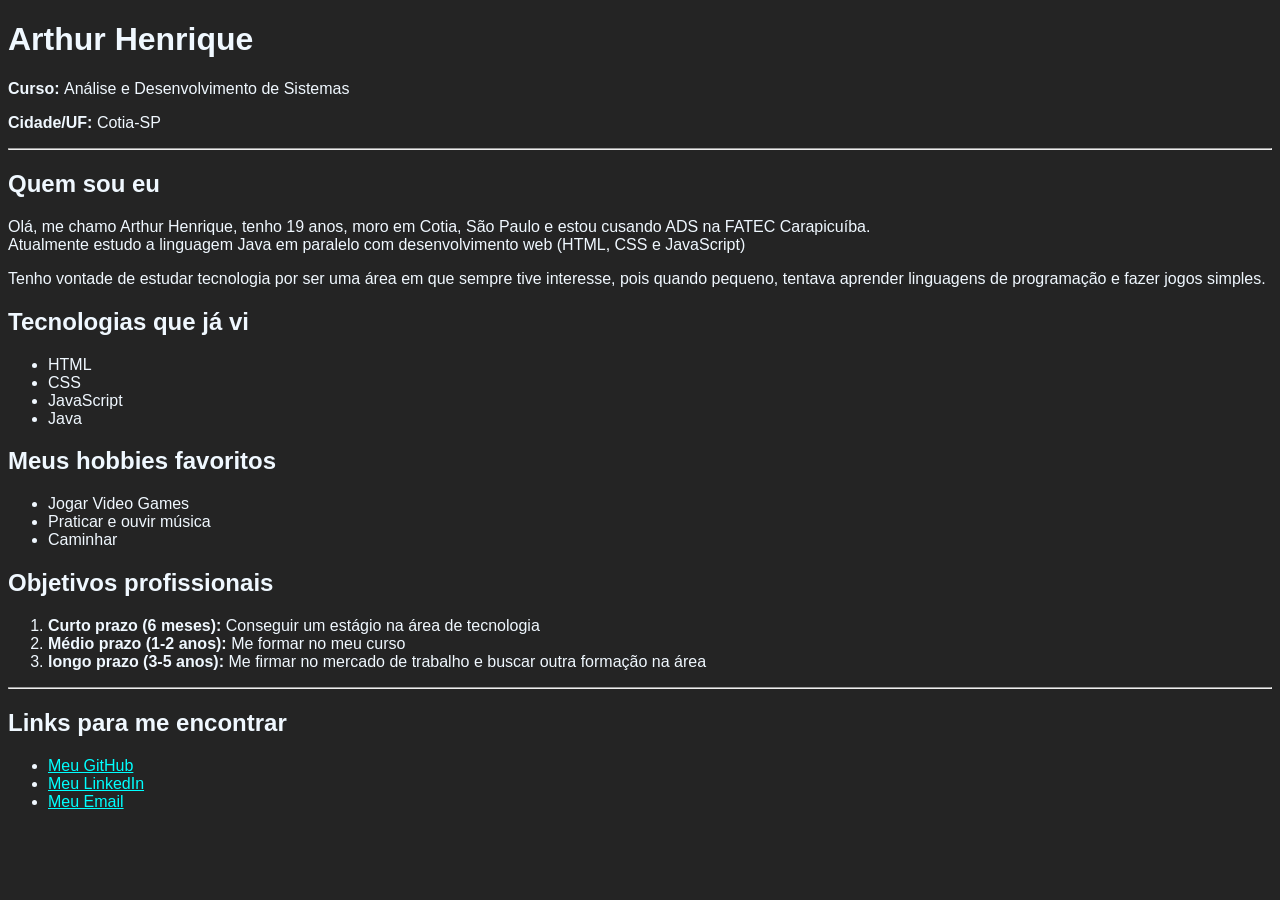
<file: web-103/index.html>
<!DOCTYPE html>
<html lang="pt-BR">
<head>
    <meta charset="UTF-8">
    <title>Cartão de Visitas - Arthur Henrique</title>
    <style>
        html {
            background-color: rgb(36, 36, 36);
            color: aliceblue;
            font-family:'Segoe UI', Tahoma, Geneva, Verdana, sans-serif;
        }

        a:link {
            color: aqua;
        }
    </style>
</head>
<body>
    
    <h1>Arthur Henrique</h1>
    <p><strong>Curso: </strong>Análise e Desenvolvimento de Sistemas</p>
    <p><strong>Cidade/UF: </strong>Cotia-SP</p>

    <hr>

    <h2>Quem sou eu</h2>
    <p>Olá, me chamo Arthur Henrique, tenho 19 anos, moro em Cotia, São Paulo e estou cusando ADS na FATEC Carapicuíba.<br>Atualmente estudo a linguagem Java em paralelo com desenvolvimento web (HTML, CSS e JavaScript)</p>
    <p>Tenho vontade de estudar tecnologia por ser uma área em que sempre tive interesse, pois quando pequeno, tentava aprender linguagens de programação e fazer jogos simples.</p>

    <h2>Tecnologias que já vi</h2>
    <ul type="disc">
        <li>HTML</li>
        <li>CSS</li>
        <li>JavaScript</li>
        <li>Java</li>
    </ul>

    <h2>Meus hobbies favoritos</h2>
    <ul>
        <li>Jogar Video Games</li>
        <li>Praticar e ouvir música</li>
        <li>Caminhar</li>
    </ul>

    <h2>Objetivos profissionais</h2>
    <ol>
        <li><strong>Curto prazo (6 meses): </strong>Conseguir um estágio na área de tecnologia</li>
        <li><strong>Médio prazo (1-2 anos): </strong>Me formar no meu curso</li>
        <li><strong>longo prazo (3-5 anos): </strong>Me firmar no mercado de trabalho e buscar outra formação na área</li>
    </ol>

    <hr>

    <h2>Links para me encontrar</h2>
    <ul>
        <li><a href="https://github.com/arthurhenrique8761">Meu GitHub</a></li>
        <li><a href="https://www.linkedin.com/in/arthur-henrique-956178406/">Meu LinkedIn</a></li>
        <li><a href="mailto:arthurhenrique1678@gmai.com">Meu Email</a></li>
    </ul>
    

</body>
</html>
</file>
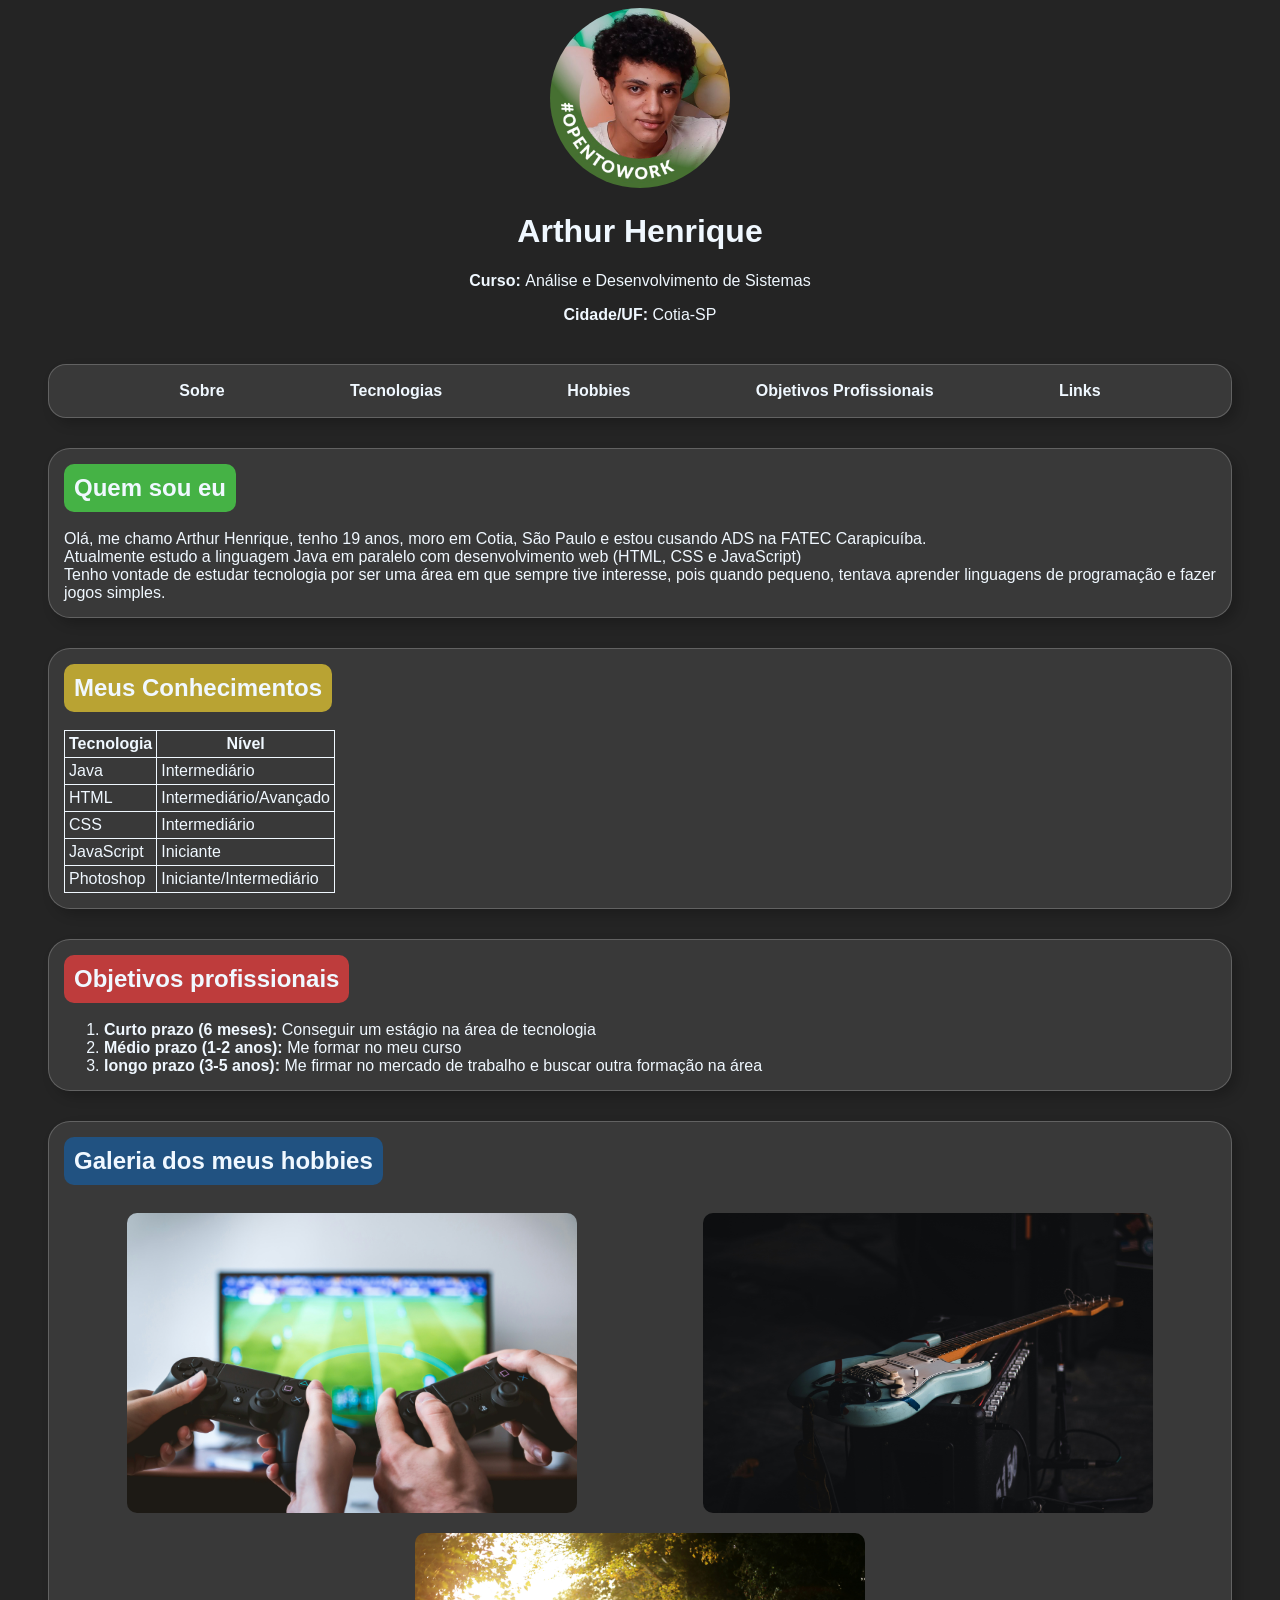
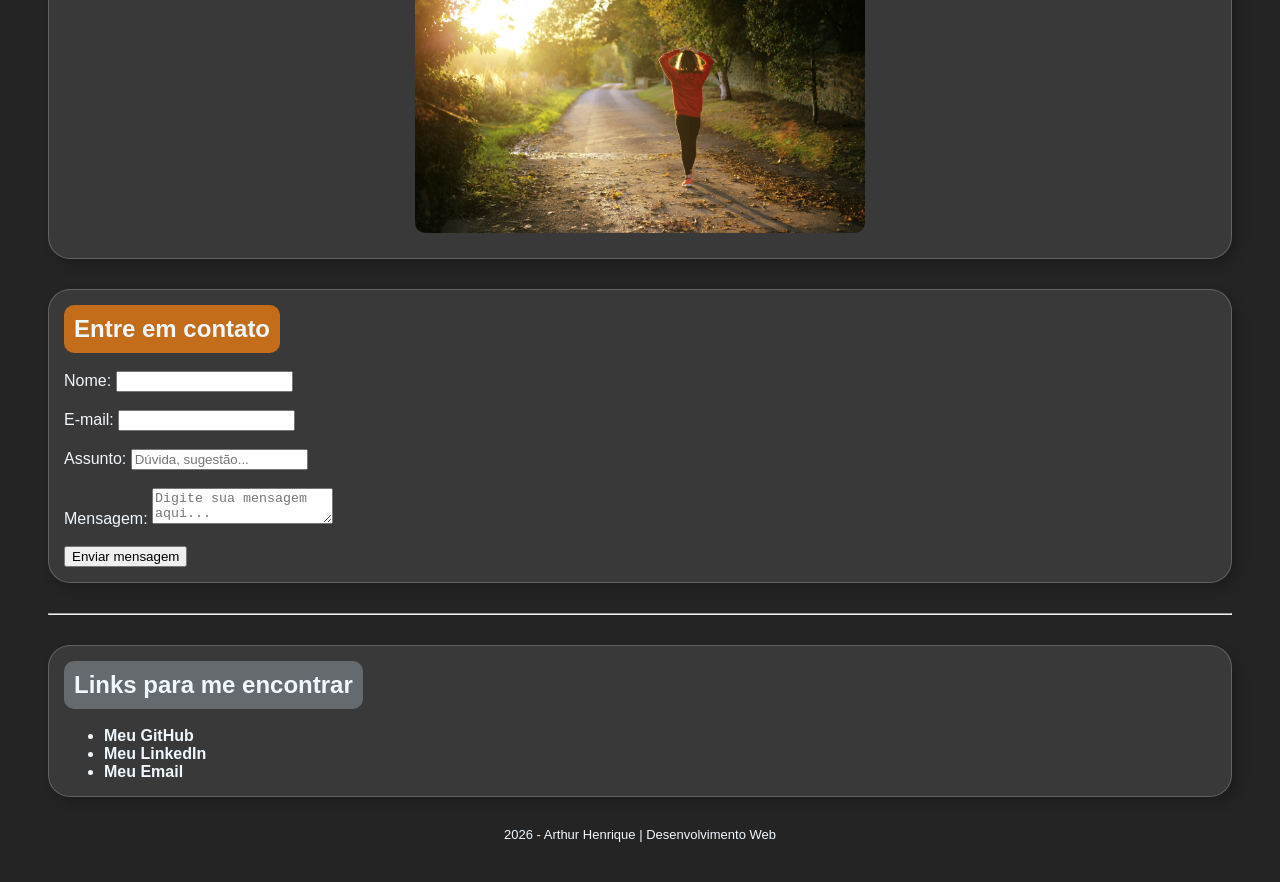
<file: web-108/index.html>
<!DOCTYPE html>
<html lang="pt-BR">
<head>
    <meta charset="UTF-8">
    <title>Cartão de Visitas - Arthur Henrique</title>
    <link rel="stylesheet" href="./css/style.css">
</head>
<body>

    <header>
        <img src="../images/image.jpg" width="180vh" height="180vh" style="border-radius: 50%" alt="">
        <h1>Arthur Henrique</h1>
        <p><strong>Curso: </strong>Análise e Desenvolvimento de Sistemas</p>
        <p><strong>Cidade/UF: </strong>Cotia-SP</p>
    </header>

    <main>

        <nav id="flexNav" class="card">
            <a href="#sobre">Sobre</a>
            <a href="#tecnologias">Tecnologias</a>
            <a href="#hobbies">Hobbies</a>
            <a href="#objetivos">Objetivos Profissionais</a>
            <a href="#links">Links</a>
        </nav>

        <section id="sobre" class="card">
             <h2>Quem sou eu</h2>
            <p>Olá, me chamo Arthur Henrique, tenho 19 anos, moro em Cotia, São Paulo e estou cusando ADS na FATEC Carapicuíba.<br>Atualmente estudo a linguagem Java em paralelo com desenvolvimento web (HTML, CSS e JavaScript)</p>
            <p>Tenho vontade de estudar tecnologia por ser uma área em que sempre tive interesse, pois quando pequeno, tentava aprender linguagens de programação e fazer jogos simples.</p>
        </section>
    
        <section id="tecnologias" class="card">
            <h2>Meus Conhecimentos</h2>
            <table>
                <tr>
                    <th>Tecnologia</th>
                    <th>Nível</th>
                </tr>
                <tr>
                    <td>Java</td>
                    <td>Intermediário</td>
                </tr>
                <tr>
                    <td>HTML</td>
                    <td>Intermediário/Avançado</td>
                </tr>
                <tr>
                    <td>CSS</td>
                    <td>Intermediário</td>
                </tr>
                <tr>
                    <td>JavaScript</td>
                    <td>Iniciante</td>
                </tr>
                <tr>
                    <td>Photoshop</td>
                    <td>Iniciante/Intermediário</td>
                </tr>
            </table>
        </section>
        
        <section id="objetivos" class="card">
            <h2>Objetivos profissionais</h2>
            <ol>
                <li><strong>Curto prazo (6 meses): </strong>Conseguir um estágio na área de tecnologia</li>
                <li><strong>Médio prazo (1-2 anos): </strong>Me formar no meu curso</li>
                <li><strong>longo prazo (3-5 anos): </strong>Me firmar no mercado de trabalho e buscar outra formação na área</li>
            </ol>
        </section>

        <section id="hobbies" class="card">
            <h2>Galeria dos meus hobbies</h2>
            <section id="flexImg">
                <img src="../images/videogame.jpg" alt="duas pessoas jogando video game">
                <img src="../images/guitar.jpg" alt="guitarra em cima de um amplificador">
                <img src="../images/caminhada.jpg" alt="mulher caminhando em uma floresta">
            </section>
            
        </section>

        <section id="contato-form" class="card">
        <h2>Entre em contato</h2>
        
        <form>
            <label for="nomeContato">Nome:</label>
            <input type="text" id="nomeContato" required>
            <br><br>

            <label for="emailContato">E-mail:</label>
            <input type="email" id="emailContato" required>
            <br><br>

            <label for="assunto">Assunto:</label>
            <input type="text" id="assunto" placeholder="Dúvida, sugestão...">
            <br><br>

            <label for="mensagemContato">Mensagem:</label>
            <textarea id="mensagemContato" placeholder="Digite sua mensagem aqui..."></textarea>
            <br><br>

            <button id="botaoEnviar" type="submit">Enviar mensagem</button>
        </form>
        </section>

        <hr>

        <section id="links" class="card">
            <h2>Links para me encontrar</h2>
            <ul>
                <li><a href="https://github.com/arthurhenrique8761">Meu GitHub</a></li>
                <li><a href="https://www.linkedin.com/in/arthur-henrique-956178406/">Meu LinkedIn</a></li>
                <li><a href="mailto:arthurhenrique1678@gmai.com">Meu Email</a></li>
            </ul>
        </section>

        <footer>
            <p>2026 - Arthur Henrique | Desenvolvimento Web</p>
        </footer>
        
    </main>

</body>
</html>
</file>
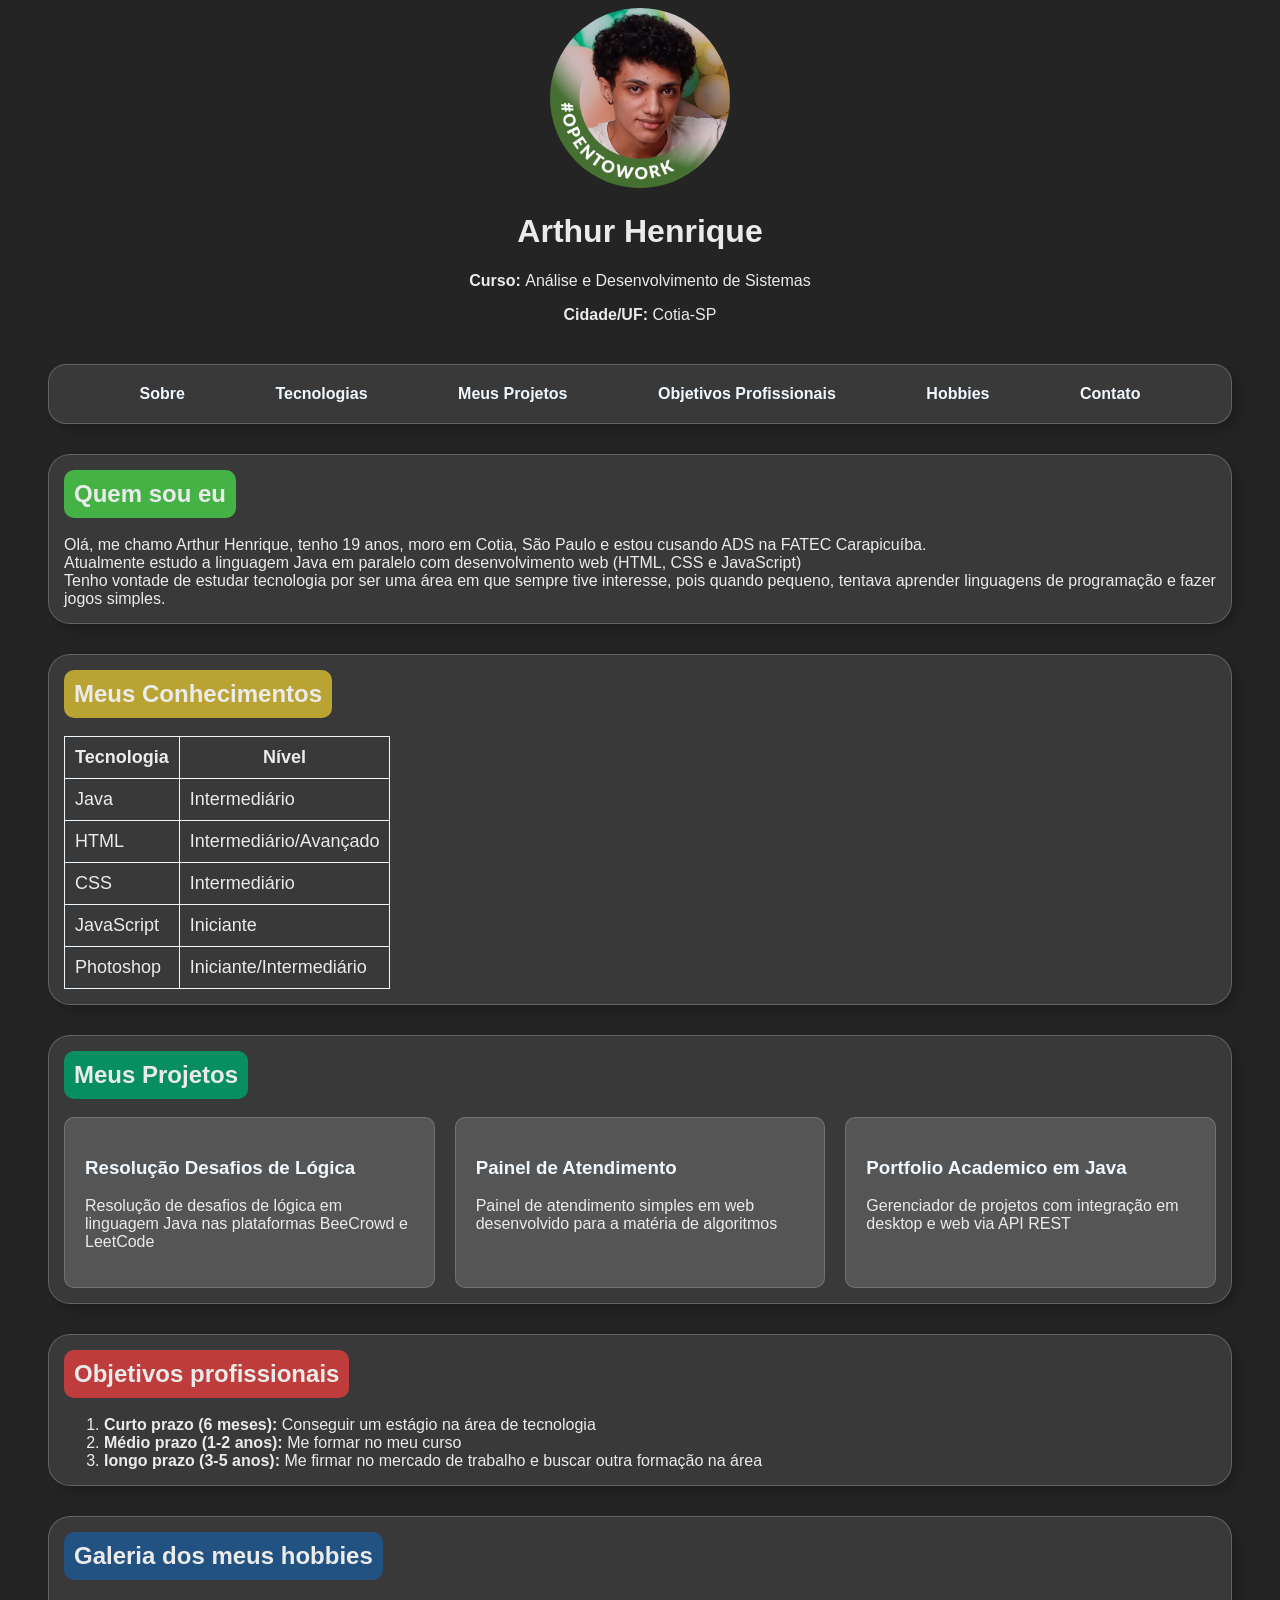
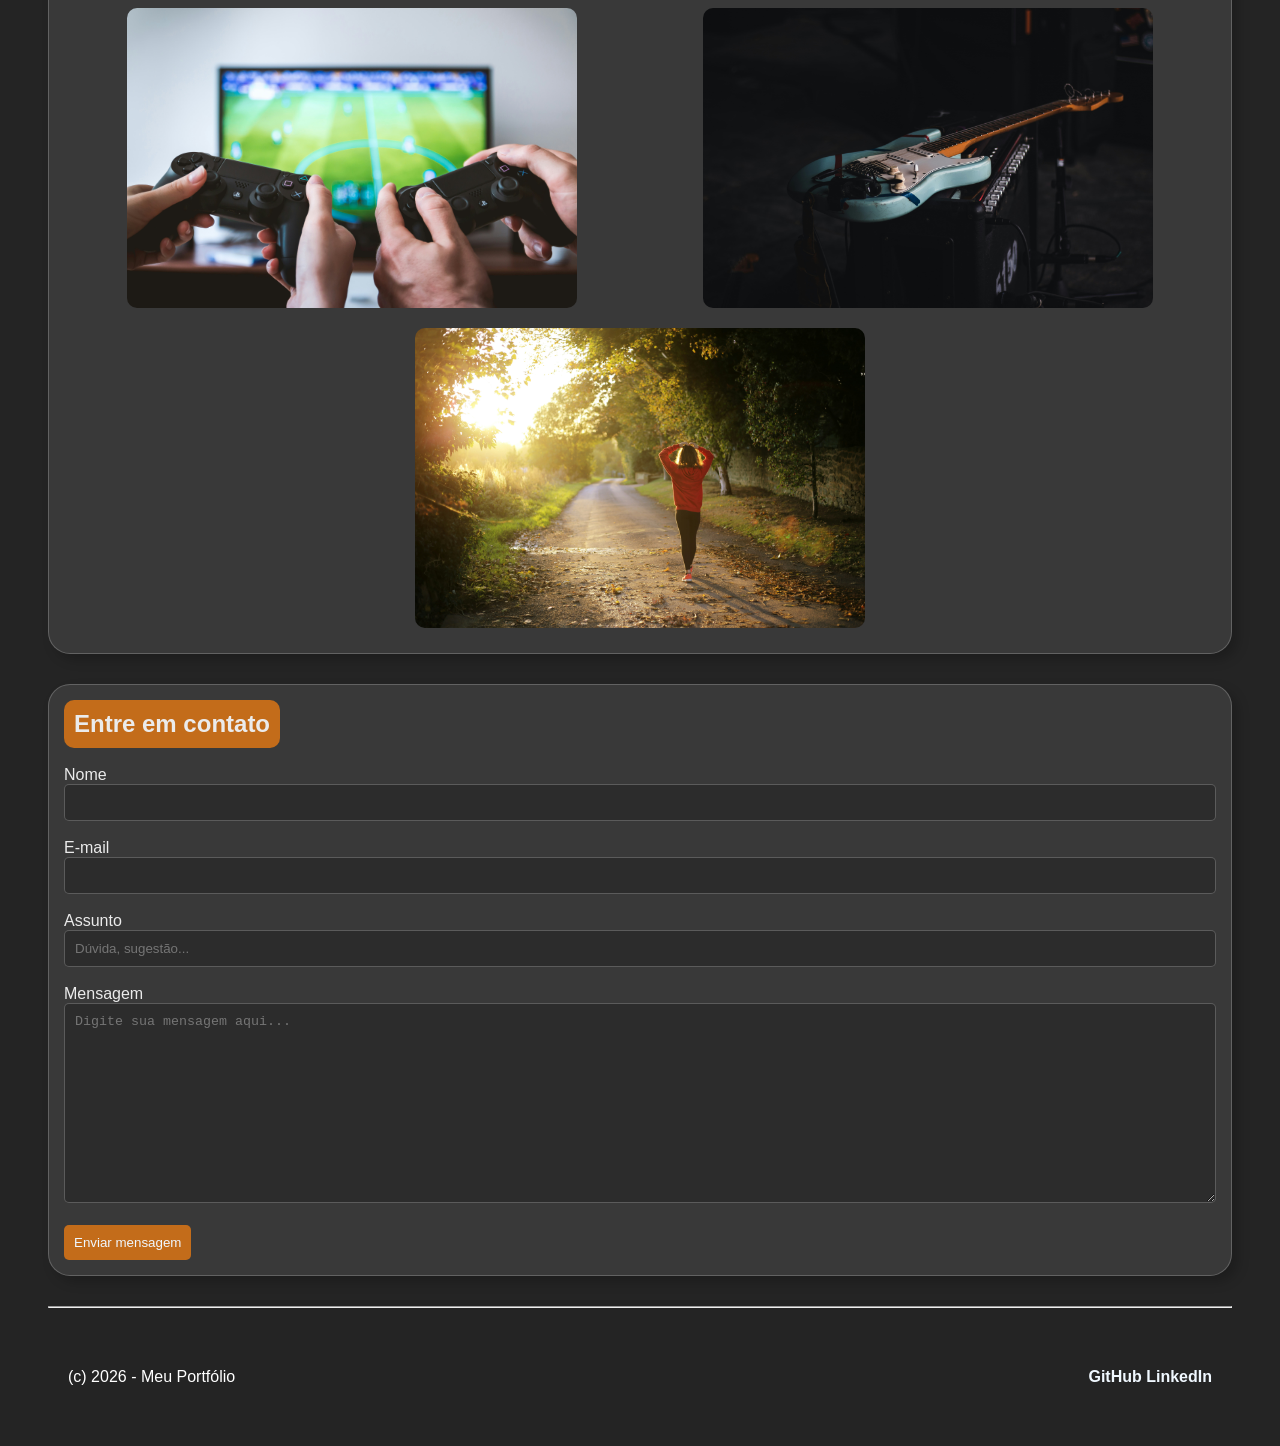
<file: web-109/index.html>
<!DOCTYPE html>
<html lang="pt-BR">

<head>
    <meta charset="UTF-8">
    <title>Cartão de Visitas - Arthur Henrique</title>
    <link rel="stylesheet" href="./css/style.css">
</head>

<body>

    <header>
        <img src="../images/image.jpg" width="180vh" height="180vh" style="border-radius: 50%" alt="">
        <h1>Arthur Henrique</h1>
        <p><strong>Curso: </strong>Análise e Desenvolvimento de Sistemas</p>
        <p><strong>Cidade/UF: </strong>Cotia-SP</p>
    </header>

    <main>

        <nav id="flexNav" class="card">
            <a href="#sobre">Sobre</a>
            <a href="#tecnologias">Tecnologias</a>
            <a href="#projetos">Meus Projetos</a>
            <a href="#objetivos">Objetivos Profissionais</a>
            <a href="#hobbies">Hobbies</a>
            <a href="#contato-form">Contato</a>
        </nav>

        <section id="sobre" class="card">
            <h2>Quem sou eu</h2>
            <p>Olá, me chamo Arthur Henrique, tenho 19 anos, moro em Cotia, São Paulo e estou cusando ADS na FATEC
                Carapicuíba.<br>Atualmente estudo a linguagem Java em paralelo com desenvolvimento web (HTML, CSS e
                JavaScript)</p>
            <p>Tenho vontade de estudar tecnologia por ser uma área em que sempre tive interesse, pois quando pequeno,
                tentava aprender linguagens de programação e fazer jogos simples.</p>
        </section>

        <section id="tecnologias" class="card">
            <h2>Meus Conhecimentos</h2>
            <table>
                <tr>
                    <th>Tecnologia</th>
                    <th>Nível</th>
                </tr>
                <tr>
                    <td>Java</td>
                    <td>Intermediário</td>
                </tr>
                <tr>
                    <td>HTML</td>
                    <td>Intermediário/Avançado</td>
                </tr>
                <tr>
                    <td>CSS</td>
                    <td>Intermediário</td>
                </tr>
                <tr>
                    <td>JavaScript</td>
                    <td>Iniciante</td>
                </tr>
                <tr>
                    <td>Photoshop</td>
                    <td>Iniciante/Intermediário</td>
                </tr>
            </table>
        </section>

        <section id="projetos" class="card">
            <h2>Meus Projetos</h2>
            <div class="projetos-grid">
                <div class="projeto-card">
                    <a href="https://github.com/arthurhenrique8761/resolucao-desafios-logica" target="_blank">
                        <h3>Resolução Desafios de Lógica</h3>
                    </a>
                    <p>Resolução de desafios de lógica em linguagem Java nas plataformas BeeCrowd e LeetCode</p>
                </div>
                <div class="projeto-card">
                    <a href="https://github.com/arthurhenrique8761/Painel-de-Atendimento" target="_blank">
                        <h3>Painel de Atendimento</h3>
                    </a>
                    <p>Painel de atendimento simples em web desenvolvido para a matéria de algoritmos</p>
                </div>
                <div class="projeto-card">
                    <a href="https://github.com/arthurhenrique8761/portfolio-academico-java" target="_blank">
                        <h3>Portfolio Academico em Java</h3>
                    </a>
                    <p>Gerenciador de projetos com integração em desktop e web via API REST</p>
                </div>
            </div>
        </section>

        <section id="objetivos" class="card">
            <h2>Objetivos profissionais</h2>
            <ol>
                <li><strong>Curto prazo (6 meses): </strong>Conseguir um estágio na área de tecnologia</li>
                <li><strong>Médio prazo (1-2 anos): </strong>Me formar no meu curso</li>
                <li><strong>longo prazo (3-5 anos): </strong>Me firmar no mercado de trabalho e buscar outra formação na
                    área</li>
            </ol>
        </section>

        <section id="hobbies" class="card">
            <h2>Galeria dos meus hobbies</h2>
            <section id="flexImg">
                <img src="../images/videogame.jpg" alt="duas pessoas jogando video game">
                <img src="../images/guitar.jpg" alt="guitarra em cima de um amplificador">
                <img src="../images/caminhada.jpg" alt="mulher caminhando em uma floresta">
            </section>

        </section>

        <section id="contato-form" class="card">
            <h2>Entre em contato</h2>

            <form>
                <label for="nomeContato">Nome</label><br>
                <input type="text" id="nomeContato" required>
                <br><br>

                <label for="emailContato">E-mail</label><br>
                <input type="email" id="emailContato" required>
                <br><br>

                <label for="assunto">Assunto</label><br>
                <input type="text" id="assunto" placeholder="Dúvida, sugestão...">
                <br><br>

                <label for="mensagemContato">Mensagem</label><br>
                <textarea id="mensagemContato" placeholder="Digite sua mensagem aqui..."></textarea>
                <br><br>

                <button id="botaoEnviar" type="submit">Enviar mensagem</button>
            </form>
        </section>

        <hr>

        <footer>
            <p>(c) 2026 - Meu Portfólio</p>
            <div>
                <a href="https://github.com/arthurhenrique8761">GitHub</a>
                <a href="https://www.linkedin.com/in/arthur-henrique-956178406/">LinkedIn</a>
            </div>
        </footer>

    </main>

</body>

</html>
</file>
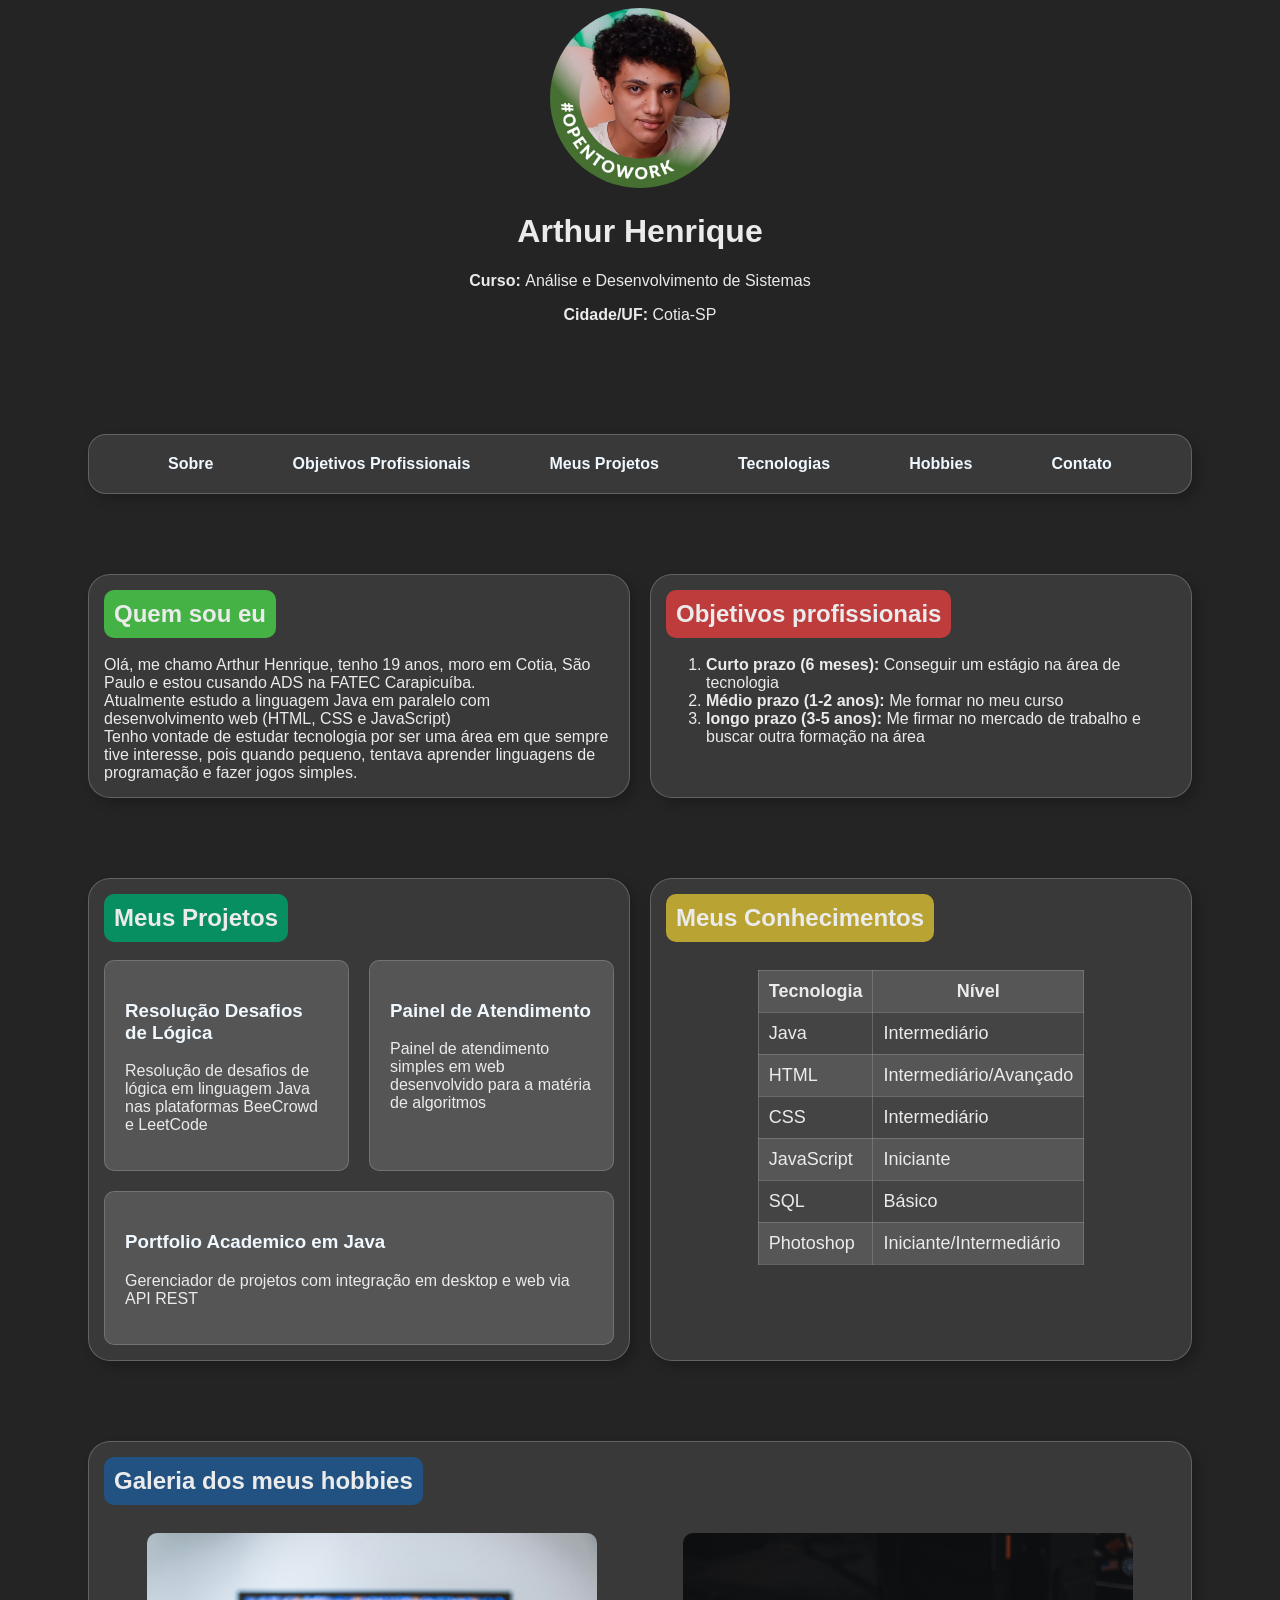
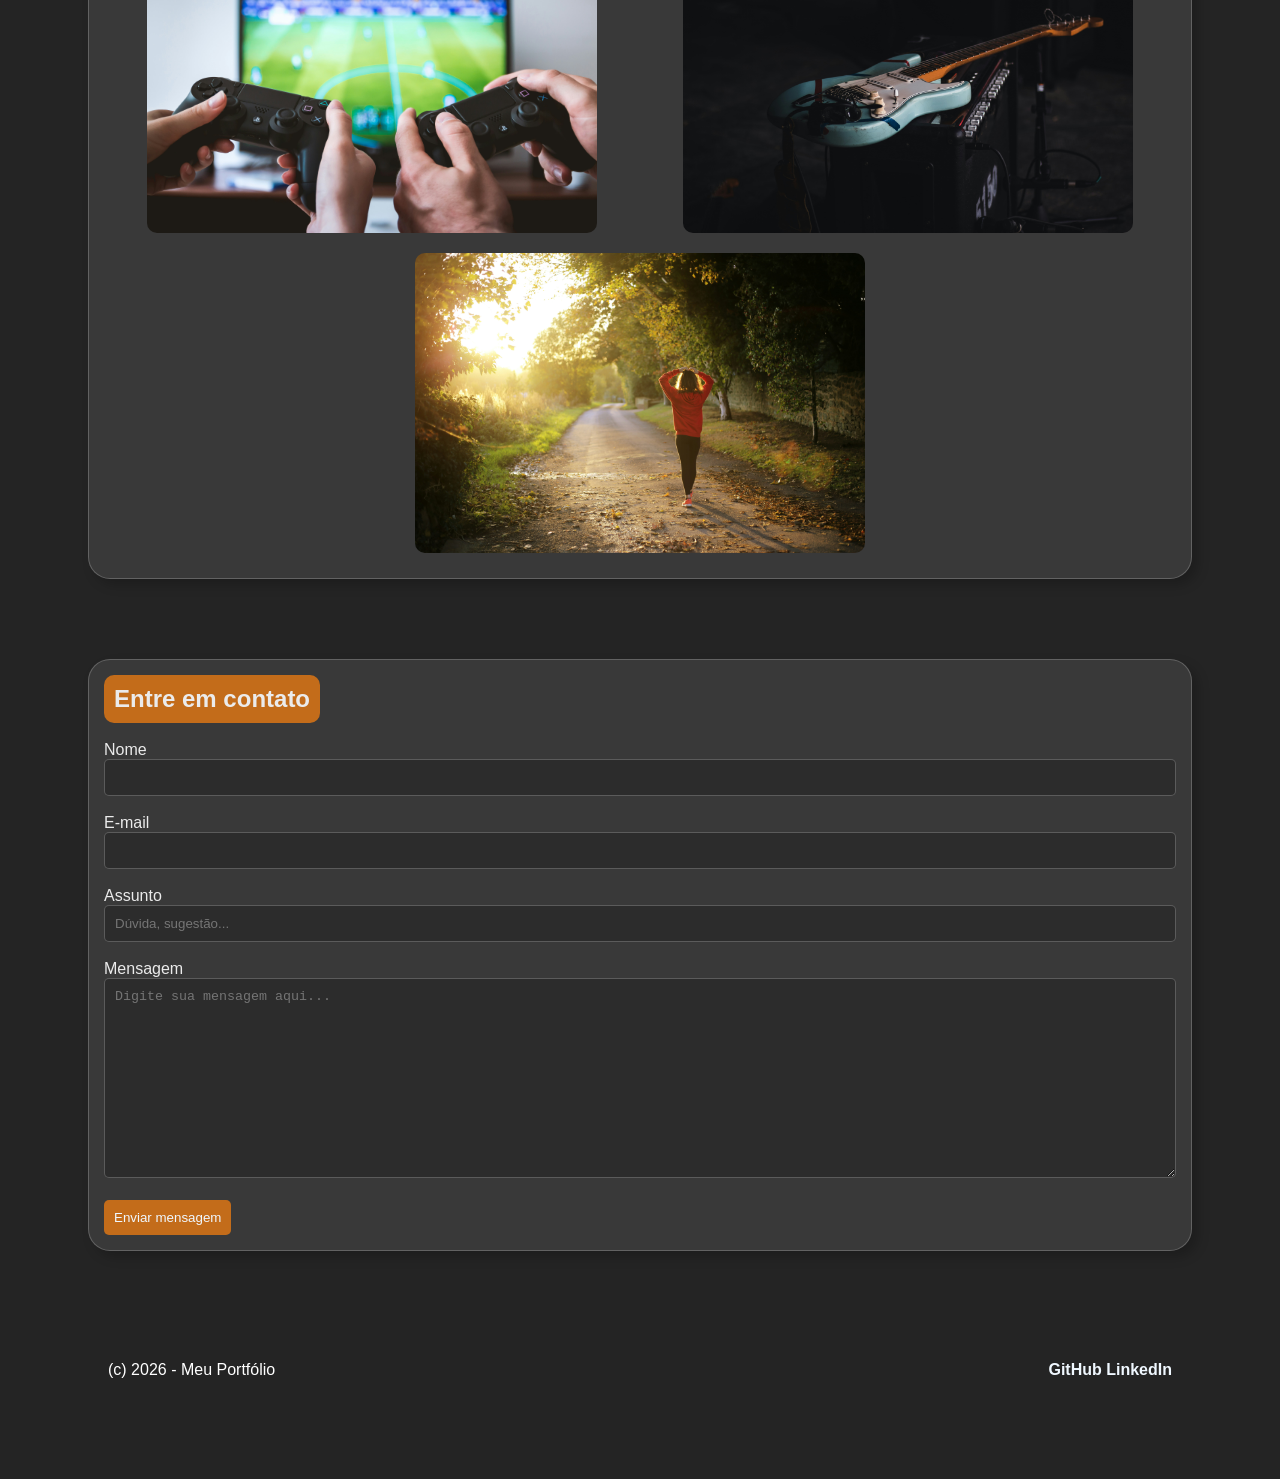
<file: web-110/index.html>
<!DOCTYPE html>
<html lang="pt-BR">

<head>
    <meta charset="UTF-8">
    <title>Cartão de Visitas - Arthur Henrique</title>
    <link rel="stylesheet" href="./css/style.css">
</head>

<body>

    <header>
        <img src="../images/image.jpg" width="180vh" height="180vh" style="border-radius: 50%" alt="">
        <h1>Arthur Henrique</h1>
        <p><strong>Curso: </strong>Análise e Desenvolvimento de Sistemas</p>
        <p><strong>Cidade/UF: </strong>Cotia-SP</p>
    </header>

    <main class="containerGrid">

        <nav id="flexNav" class="card">
            <a href="#sobre">Sobre</a>
            <a href="#objetivos">Objetivos Profissionais</a>
            <a href="#projetos">Meus Projetos</a>
            <a href="#tecnologias">Tecnologias</a>
            <a href="#hobbies">Hobbies</a>
            <a href="#contato-form">Contato</a>
        </nav>

        <section id="sobre" class="card">
            <h2>Quem sou eu</h2>
            <p>Olá, me chamo Arthur Henrique, tenho 19 anos, moro em Cotia, São Paulo e estou cusando ADS na FATEC
                Carapicuíba.<br>Atualmente estudo a linguagem Java em paralelo com desenvolvimento web (HTML, CSS e
                JavaScript)</p>
            <p>Tenho vontade de estudar tecnologia por ser uma área em que sempre tive interesse, pois quando pequeno,
                tentava aprender linguagens de programação e fazer jogos simples.</p>
        </section>

        <section id="objetivos" class="card">
            <h2>Objetivos profissionais</h2>
            <ol>
                <li><strong>Curto prazo (6 meses): </strong>Conseguir um estágio na área de tecnologia</li>
                <li><strong>Médio prazo (1-2 anos): </strong>Me formar no meu curso</li>
                <li><strong>longo prazo (3-5 anos): </strong>Me firmar no mercado de trabalho e buscar outra formação na
                    área</li>
            </ol>
        </section>

        <section id="projetos" class="card">
            <h2>Meus Projetos</h2>
            <div class="projetos-grid">
                <div class="projeto-card">
                    <a href="https://github.com/arthurhenrique8761/resolucao-desafios-logica" target="_blank">
                        <h3>Resolução Desafios de Lógica</h3>
                    </a>
                    <p>Resolução de desafios de lógica em linguagem Java nas plataformas BeeCrowd e LeetCode</p>
                </div>
                <div class="projeto-card">
                    <a href="https://github.com/arthurhenrique8761/Painel-de-Atendimento" target="_blank">
                        <h3>Painel de Atendimento</h3>
                    </a>
                    <p>Painel de atendimento simples em web desenvolvido para a matéria de algoritmos</p>
                </div>
                <div class="projeto-card">
                    <a href="https://github.com/arthurhenrique8761/portfolio-academico-java" target="_blank">
                        <h3>Portfolio Academico em Java</h3>
                    </a>
                    <p>Gerenciador de projetos com integração em desktop e web via API REST</p>
                </div>
            </div>
        </section>

        <section id="tecnologias" class="card">
            <h2>Meus Conhecimentos</h2>
            <table>
                <tr>
                    <th>Tecnologia</th>
                    <th>Nível</th>
                </tr>
                <tr>
                    <td>Java</td>
                    <td>Intermediário</td>
                </tr>
                <tr>
                    <td>HTML</td>
                    <td>Intermediário/Avançado</td>
                </tr>
                <tr>
                    <td>CSS</td>
                    <td>Intermediário</td>
                </tr>
                <tr>
                    <td>JavaScript</td>
                    <td>Iniciante</td>
                </tr>
                <tr>
                    <td>SQL</td>
                    <td>Básico</td>
                </tr>
                <tr>
                    <td>Photoshop</td>
                    <td>Iniciante/Intermediário</td>
                </tr>
            </table>
        </section>

        <section id="hobbies" class="card">
            <h2>Galeria dos meus hobbies</h2>
            <section id="flexImg">
                <img src="../images/videogame.jpg" alt="duas pessoas jogando video game">
                <img src="../images/guitar.jpg" alt="guitarra em cima de um amplificador">
                <img src="../images/caminhada.jpg" alt="mulher caminhando em uma floresta">
            </section>

        </section>

        <section id="contato-form" class="card">
            <h2>Entre em contato</h2>

            <form>
                <label for="nomeContato">Nome</label><br>
                <input type="text" id="nomeContato" required>
                <br><br>

                <label for="emailContato">E-mail</label><br>
                <input type="email" id="emailContato" required>
                <br><br>

                <label for="assunto">Assunto</label><br>
                <input type="text" id="assunto" placeholder="Dúvida, sugestão...">
                <br><br>

                <label for="mensagemContato">Mensagem</label><br>
                <textarea id="mensagemContato" placeholder="Digite sua mensagem aqui..."></textarea>
                <br><br>

                <button id="botaoEnviar" type="submit">Enviar mensagem</button>
            </form>
        </section>

        <footer>
            <p>(c) 2026 - Meu Portfólio</p>
            <div>
                <a href="https://github.com/arthurhenrique8761">GitHub</a>
                <a href="https://www.linkedin.com/in/arthur-henrique-956178406/">LinkedIn</a>
            </div>
        </footer>

    </main>

</body>

</html>
</file>
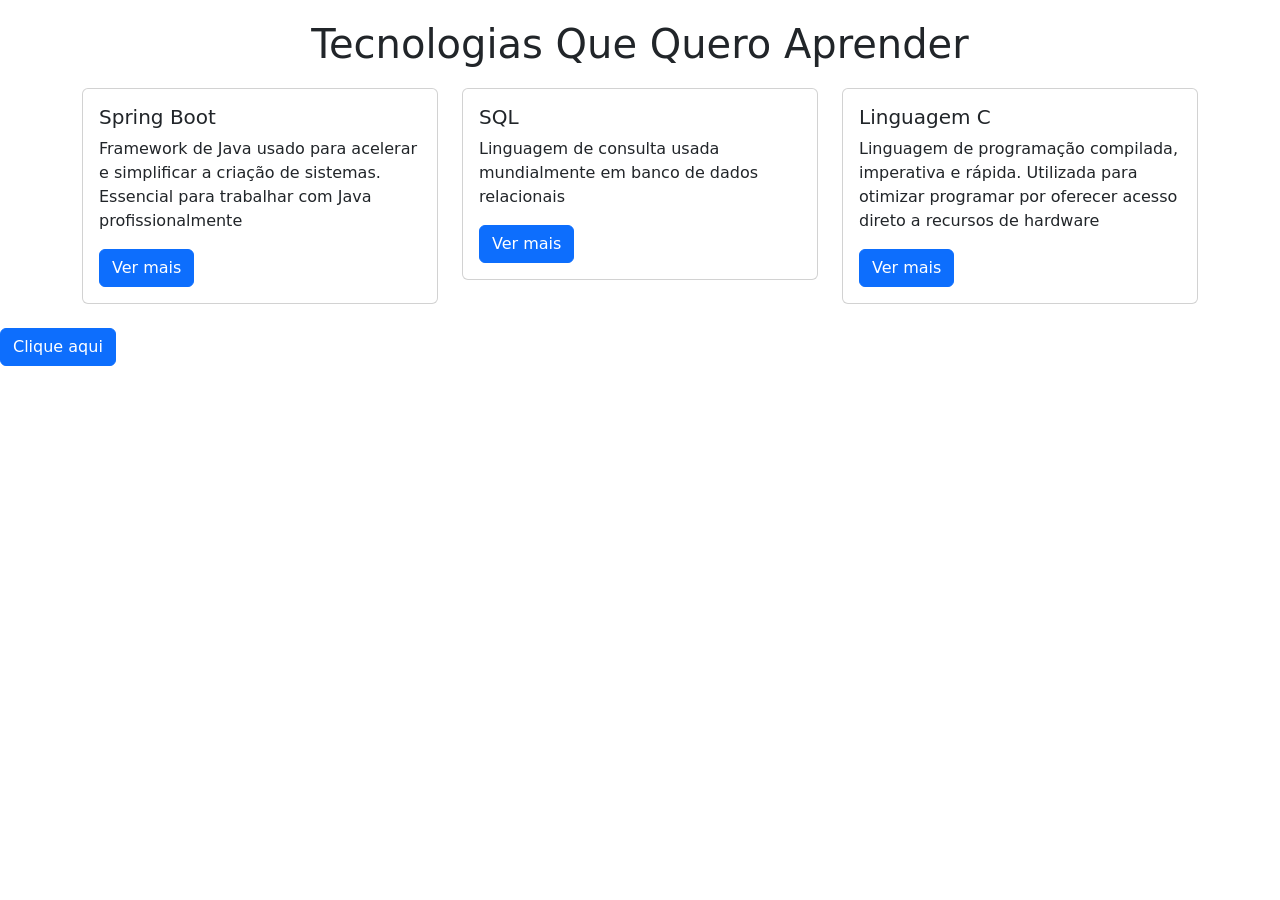
<file: web-112/index.html>
<!DOCTYPE html>
<html lang="en">

<head>
    <meta charset="UTF-8">
    <title>Bootstrap - Demonstração</title>
    <link href="https://cdn.jsdelivr.net/npm/bootstrap@5.3.3/dist/css/bootstrap.min.css" rel="stylesheet">
</head>

<body>

    <h1 style="text-align: center; margin: 20px;">Tecnologias Que Quero Aprender</h1>

    <div class="container">
        <div class="row">
            <div class="col-4">
                <div class="card">
                    <div class="card-body">
                        <h5 class="card-title">Spring Boot</h5>
                        <p class="card-text">Framework de Java usado para acelerar e simplificar a criação de sistemas.
                            Essencial para trabalhar com Java profissionalmente</p>
                        <a href="#" class="btn btn-primary">Ver mais</a>
                    </div>
                </div>
            </div>
            <div class="col-4">
                <div class="card">
                    <div class="card-body">
                        <h5 class="card-title">SQL</h5>
                        <p class="card-text">Linguagem de consulta usada mundialmente em banco de dados relacionais</p>
                        <a href="#" class="btn btn-primary">Ver mais</a>
                    </div>
                </div>
            </div>
            <div class="col-4">
                <div class="card">
                    <div class="card-body">
                        <h5 class="card-title">Linguagem C</h5>
                        <p class="card-text">Linguagem de programação compilada, imperativa e rápida. Utilizada para
                            otimizar programar por oferecer acesso direto a recursos de hardware</p>
                        <a href="#" class="btn btn-primary">Ver mais</a>
                    </div>
                </div>
            </div>
        </div>
    </div>

    <button id="botao" class="btn btn-primary mt-4">Clique aqui</button>

    <script>
        const botao = document.getElementById("botao");
        botao.addEventListener("click", () => {
            alert("Sucesso!");
        });
    </script>
</body>

</html>
</file>
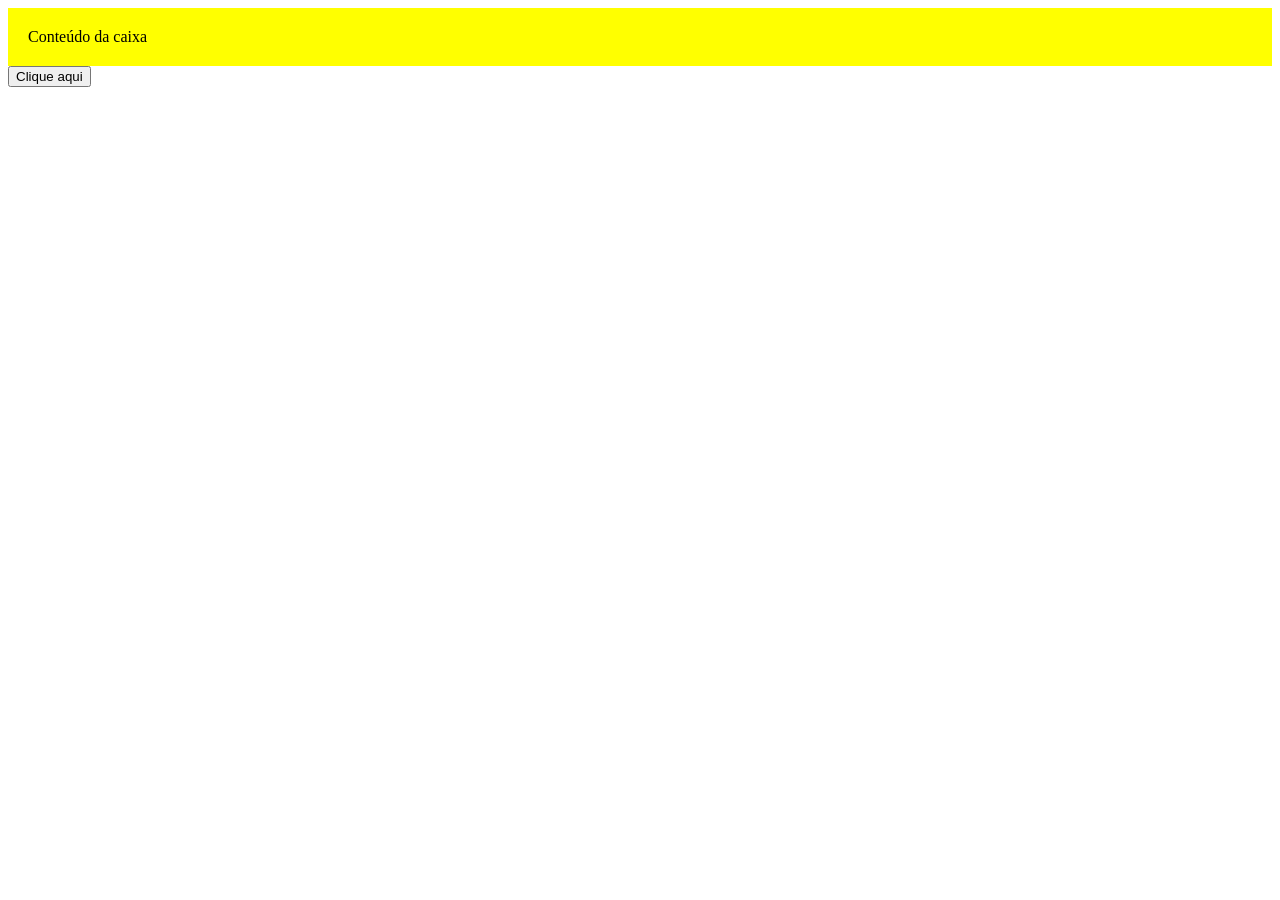
<file: web-113/index.html>
<!DOCTYPE html>
<html lang="en">
<head>
    <meta charset="UTF-8">
    <meta name="viewport" content="width=device-width, initial-scale=1.0">
    <title>Web-113 - JavaScript</title>
</head>
<body>
    <div id="caixa" style="background: yellow; padding: 20px;">
        Conteúdo da caixa
    </div>
    

    <button onclick="alterarVisibilidade()">Clique aqui</button>
 

    <script>
        
        function alterarVisibilidade() {
            let caixa = document.getElementById("caixa");
            if (caixa.style.display === "none") {
                caixa.style.display = "block";
            } else {
                caixa.style.display = "none";
            }
        }

        /* document.getElementById("titulo").innerHTML = "Documento atualizado";
        let opt = prompt("Deseja trocar o valor do h1?: ");

        if (opt === "s") {
            newH1 = prompt("Insira o texto a ser sobrescrito: ");
            document.getElementById("titulo").innerHTML = newH1;
            document.getElementById("titulo").style.color = "red";
        }
        else {
            alert("End");
        } */

        /* alert("Bem vindo ao meu site!");
        console.log("teste");

        let nome = prompt("Qual é o seu nome?: ");
        let idade = prompt("Insira sua idade: ");
        let estudante = true;

        alert("Bem vindo\nNome: " + nome + "\nIdade: " + idade + "\nEstudante?: " + estudante);

        idade = prompt("insira a idade novamente: ");
        alert("Idade: " + idade); */
    </script>
</body>
</html>
</file>
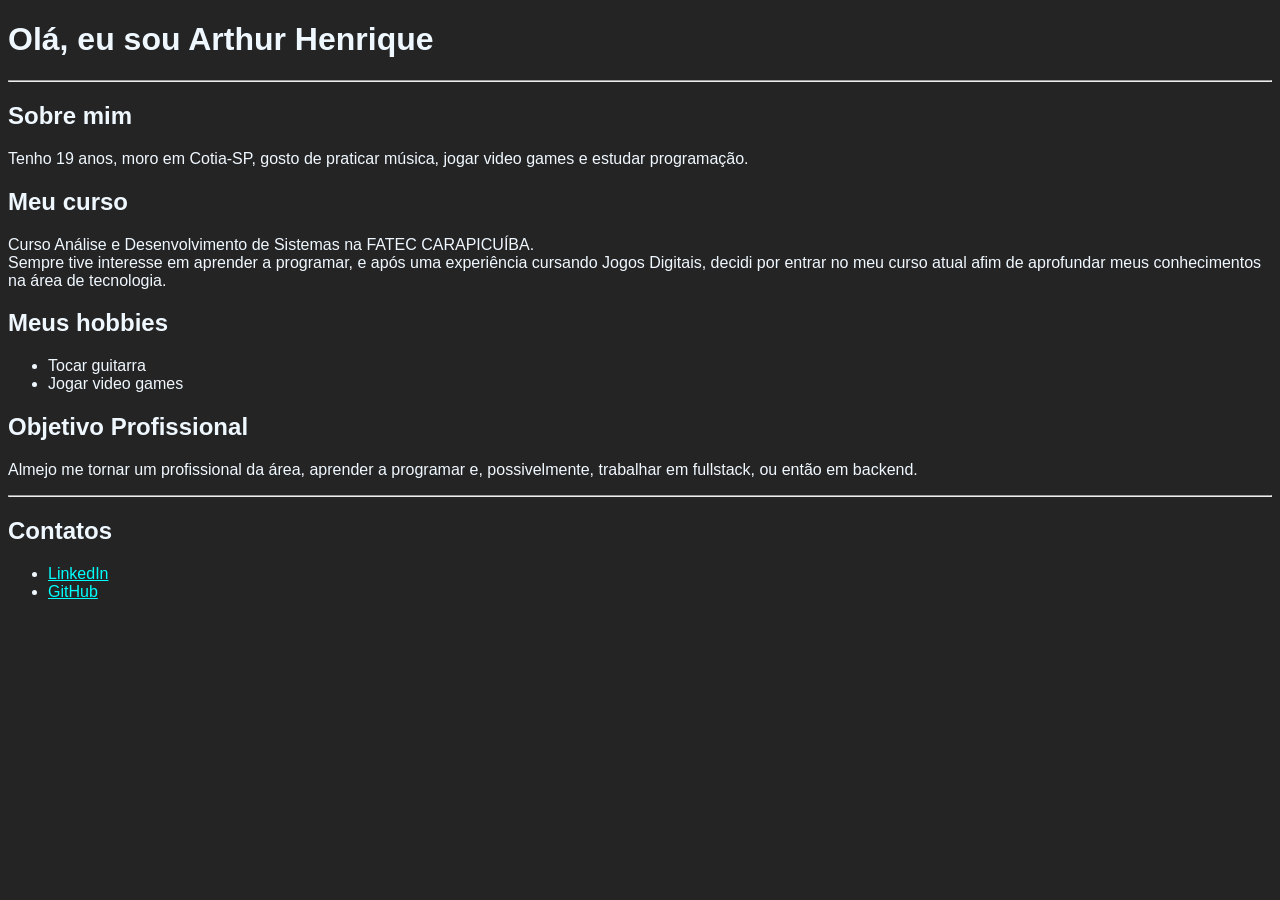
<file: web-102/imagens/index.html>
<!DOCTYPE html>
<html>
<head>
    <title>Pagina do Arthur</title>

    <style>
        html {
            background-color: rgb(36, 36, 36);
            color: aliceblue;
            font-family:'Segoe UI', Tahoma, Geneva, Verdana, sans-serif;
        }

        a:link {
            color: aqua;
        }
    </style>
</head>
<body>

    <h1>Olá, eu sou Arthur Henrique</h1>
    <hr>

    <h2>Sobre mim</h2>
    <p>Tenho 19 anos, moro em Cotia-SP, gosto de praticar música, jogar video games e estudar programação.</p>

    <h2>Meu curso</h2>
    <p>Curso Análise e Desenvolvimento de Sistemas na FATEC CARAPICUÍBA.<br> Sempre tive interesse em aprender a programar, e após uma experiência cursando Jogos Digitais, decidi por entrar no meu curso atual afim de aprofundar meus conhecimentos na área de tecnologia.</p>

    <h2>Meus hobbies</h2>
    <ul>
        <li>Tocar guitarra</li>
        <li>Jogar video games</li>
    </ul>

    <h2>Objetivo Profissional</h2>
    <p>Almejo me tornar um profissional da área, aprender a programar e, possivelmente, trabalhar em fullstack, ou então em backend.</p>

    <hr>

    <h2>Contatos</h2>
    <ul>
        <li>
            <a href="https://www.linkedin.com/in/arthur-henrique-956178406/">LinkedIn</a>
        </li>
        <li>
            <a href="https://github.com/arthurhenrique8761">GitHub</a>
        </li>
    </ul>

</body>
</html>
</file>
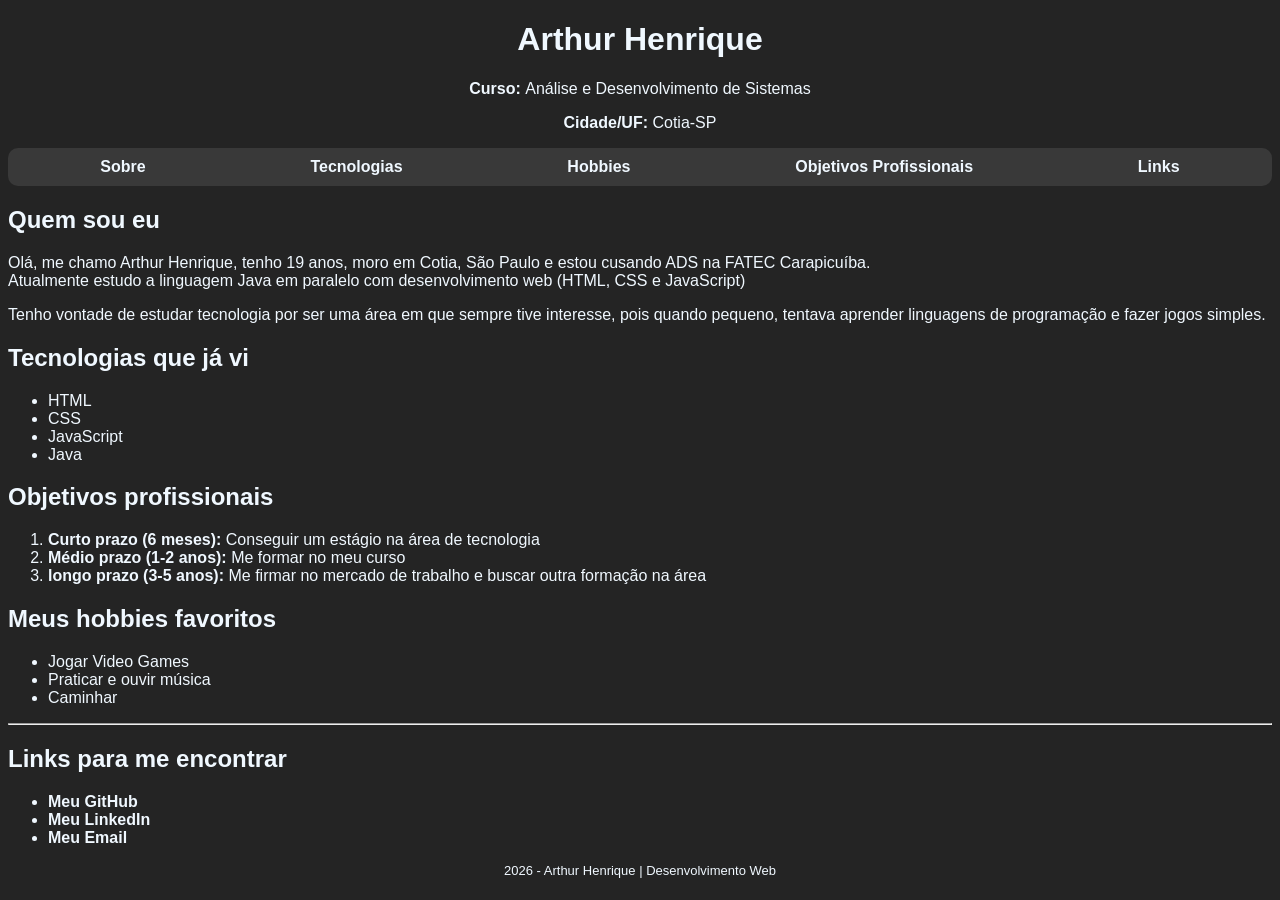
<file: web-104/estrutura-semantica.html>
<!DOCTYPE html>
<html lang="pt-BR">
<head>
    <meta charset="UTF-8">
    <title>Cartão de Visitas - Arthur Henrique</title>
    <style>
        html {
            background-color: rgb(36, 36, 36);
            color: aliceblue;
            font-family:'Segoe UI', Tahoma, Geneva, Verdana, sans-serif;
            scroll-behavior: smooth;
        }

        header, footer {
            text-align: center;
        }

        footer {
            font-size: small;
        }

        a:link {
            color: aliceblue;
            font-weight: bold;
            text-decoration: none;
        }

        a:visited {
            color: grey;
        }

        #flex {
            display:flex;
            justify-content: space-around;
            background-color:rgb(57, 57, 57);
            padding: 10px;
            border-radius: 10px;
        }
    </style>
</head>
<body>

    <header>
        <h1>Arthur Henrique</h1>
        <p><strong>Curso: </strong>Análise e Desenvolvimento de Sistemas</p>
        <p><strong>Cidade/UF: </strong>Cotia-SP</p>
    </header>

    <main>
        <nav id="flex">
            <a href="#sobre">Sobre</a>
            <a href="#tecnologias">Tecnologias</a>
            <a href="#hobbies">Hobbies</a>
            <a href="#objetivos">Objetivos Profissionais</a>
            <a href="#links">Links</a>
        </nav>

        <section id="sobre">
             <h2>Quem sou eu</h2>
            <p>Olá, me chamo Arthur Henrique, tenho 19 anos, moro em Cotia, São Paulo e estou cusando ADS na FATEC Carapicuíba.<br>Atualmente estudo a linguagem Java em paralelo com desenvolvimento web (HTML, CSS e JavaScript)</p>
            <p>Tenho vontade de estudar tecnologia por ser uma área em que sempre tive interesse, pois quando pequeno, tentava aprender linguagens de programação e fazer jogos simples.</p>
        </section>
    
        <section id="tecnologias">
            <h2>Tecnologias que já vi</h2>
            <ul type="disc">
                <li>HTML</li>
                <li>CSS</li>
                <li>JavaScript</li>
                <li>Java</li>
            </ul>
        </section>
        
        <section id="objetivos">
            <h2>Objetivos profissionais</h2>
            <ol>
                <li><strong>Curto prazo (6 meses): </strong>Conseguir um estágio na área de tecnologia</li>
                <li><strong>Médio prazo (1-2 anos): </strong>Me formar no meu curso</li>
                <li><strong>longo prazo (3-5 anos): </strong>Me firmar no mercado de trabalho e buscar outra formação na área</li>
            </ol>
        </section>

        <section id="hobbies">
            <h2>Meus hobbies favoritos</h2>
            <ul>
                <li>Jogar Video Games</li>
                <li>Praticar e ouvir música</li>
                <li>Caminhar</li>
            </ul>
        </section>

        <hr>

        <section id="links">
            <h2>Links para me encontrar</h2>
            <ul>
                <li><a href="https://github.com/arthurhenrique8761">Meu GitHub</a></li>
                <li><a href="https://www.linkedin.com/in/arthur-henrique-956178406/">Meu LinkedIn</a></li>
                <li><a href="mailto:arthurhenrique1678@gmai.com">Meu Email</a></li>
            </ul>
        </section>

        <footer>
            <p>2026 - Arthur Henrique | Desenvolvimento Web</p>
        </footer>
        

    </main>

</body>
</html>
</file>
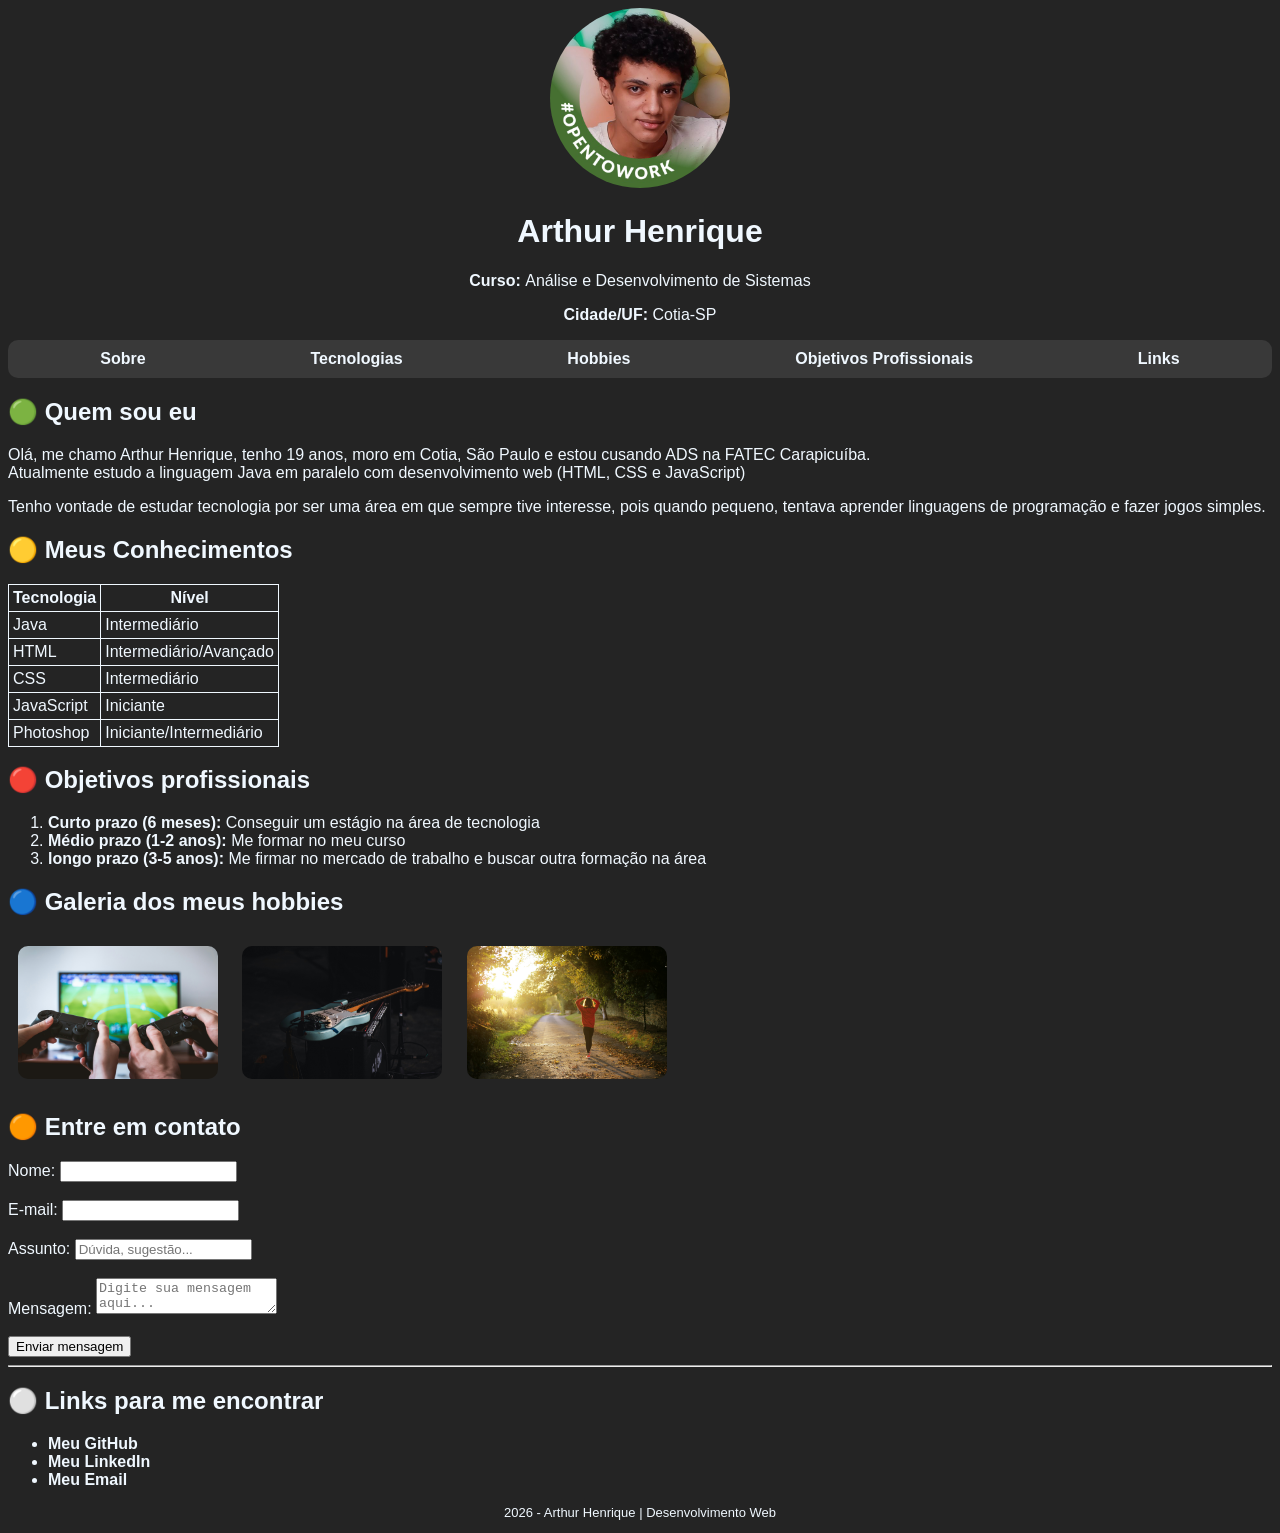
<file: web-105/portfolio2.html>
<!-- TO DO: formatar a área de contato, trocar a foto de perfil e usar flexbox na galeria de hobbies -->

<!DOCTYPE html>
<html lang="pt-BR">
<head>
    <meta charset="UTF-8">
    <title>Cartão de Visitas - Arthur Henrique</title>
    <style>
        html {
            background-color: rgb(36, 36, 36);
            color: aliceblue;
            font-family:'Segoe UI', Tahoma, Geneva, Verdana, sans-serif;
            scroll-behavior: smooth;
        }

        header, footer {
            text-align: center;
        }

        footer {
            font-size: small;
        }

        #hobbies > img {
            border-radius: 10px;
            margin: 10px;
        }

        table, th,td {
            border: 1px solid aliceblue;
            border-collapse: collapse;
            padding: 4px;
        }

        #contato-form > input {
            color:rgb(34, 53, 70);
        }

        a:link {
            color: aliceblue;
            font-weight: bold;
            text-decoration: none;
        }

        #flex {
            display:flex;
            justify-content: space-around;
            background-color:rgb(57, 57, 57);
            padding: 10px;
            border-radius: 10px;
        }
    </style>
</head>
<body>

    <header>
        <img src="./images/image.jpg" width="180vh" height="180vh" style="border-radius: 50%" alt="">
        <h1>Arthur Henrique</h1>
        <p><strong>Curso: </strong>Análise e Desenvolvimento de Sistemas</p>
        <p><strong>Cidade/UF: </strong>Cotia-SP</p>
    </header>

    <main>

        <nav id="flex">
            <a href="#sobre">Sobre</a>
            <a href="#tecnologias">Tecnologias</a>
            <a href="#hobbies">Hobbies</a>
            <a href="#objetivos">Objetivos Profissionais</a>
            <a href="#links">Links</a>
        </nav>

        <section id="sobre">
             <h2>🟢 Quem sou eu</h2>
            <p>Olá, me chamo Arthur Henrique, tenho 19 anos, moro em Cotia, São Paulo e estou cusando ADS na FATEC Carapicuíba.<br>Atualmente estudo a linguagem Java em paralelo com desenvolvimento web (HTML, CSS e JavaScript)</p>
            <p>Tenho vontade de estudar tecnologia por ser uma área em que sempre tive interesse, pois quando pequeno, tentava aprender linguagens de programação e fazer jogos simples.</p>
        </section>
    
        <section id="tecnologias">
            <h2>🟡 Meus Conhecimentos</h2>
            <table>
                <tr>
                    <th>Tecnologia</th>
                    <th>Nível</th>
                </tr>
                <tr>
                    <td>Java</td>
                    <td>Intermediário</td>
                </tr>
                <tr>
                    <td>HTML</td>
                    <td>Intermediário/Avançado</td>
                </tr>
                <tr>
                    <td>CSS</td>
                    <td>Intermediário</td>
                </tr>
                <tr>
                    <td>JavaScript</td>
                    <td>Iniciante</td>
                </tr>
                <tr>
                    <td>Photoshop</td>
                    <td>Iniciante/Intermediário</td>
                </tr>
            </table>
        </section>
        
        <section id="objetivos">
            <h2>🔴 Objetivos profissionais</h2>
            <ol>
                <li><strong>Curto prazo (6 meses): </strong>Conseguir um estágio na área de tecnologia</li>
                <li><strong>Médio prazo (1-2 anos): </strong>Me formar no meu curso</li>
                <li><strong>longo prazo (3-5 anos): </strong>Me firmar no mercado de trabalho e buscar outra formação na área</li>
            </ol>
        </section>

        <section id="hobbies">
            <h2>🔵 Galeria dos meus hobbies</h2>
            <img src="./images/videogame.jpg" alt="duas pessoas jogando video game" width="200vh">
            <img src="./images/guitar.jpg" alt="guitarra em cima de um amplificador" width="200vh">
            <img src="./images/caminhada.jpg" alt="mulher caminhando em uma floresta" width="200vh">
        </section>

        <section id="contato-form">
        <h2>🟠 Entre em contato</h2>
        
        <form>
            <label for="nomeContato">Nome:</label>
            <input type="text" id="nomeContato" required>
            <br><br>

            <label for="emailContato">E-mail:</label>
            <input type="email" id="emailContato" required>
            <br><br>

            <label for="assunto">Assunto:</label>
            <input type="text" id="assunto" placeholder="Dúvida, sugestão...">
            <br><br>

            <label for="mensagemContato">Mensagem:</label>
            <textarea id="mensagemContato" placeholder="Digite sua mensagem aqui..."></textarea>
            <br><br>

            <button type="submit">Enviar mensagem</button>
        </form>
        </section>

        <hr>

        <section id="links">
            <h2>⚪ Links para me encontrar</h2>
            <ul>
                <li><a href="https://github.com/arthurhenrique8761">Meu GitHub</a></li>
                <li><a href="https://www.linkedin.com/in/arthur-henrique-956178406/">Meu LinkedIn</a></li>
                <li><a href="mailto:arthurhenrique1678@gmai.com">Meu Email</a></li>
            </ul>
        </section>

        <footer>
            <p>2026 - Arthur Henrique | Desenvolvimento Web</p>
        </footer>
        

    </main>

    

    
    

</body>
</html>
</file>
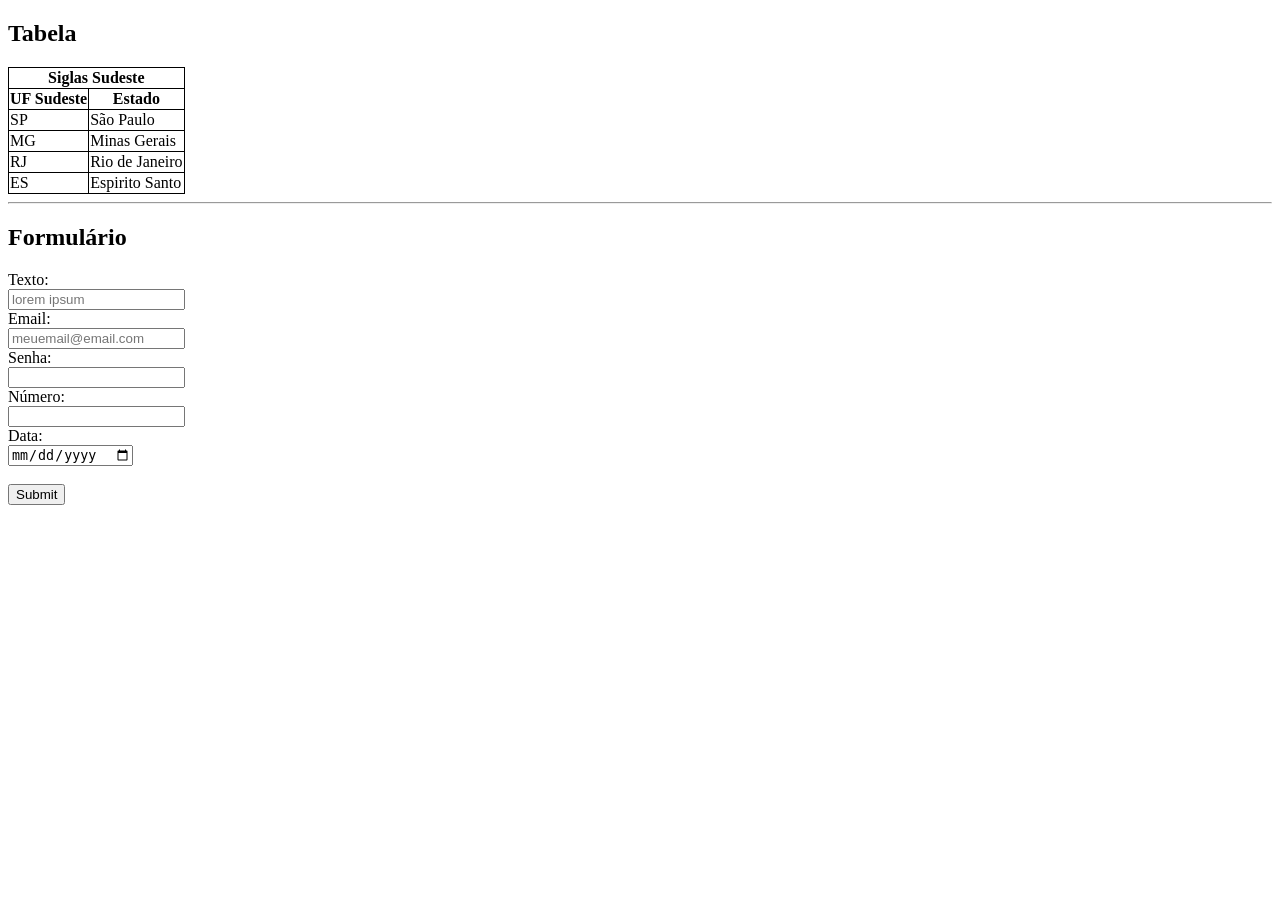
<file: web-105/web105atividade.html>
<!DOCTYPE html>
<html lang="pt-BR">
<head>
    <meta charset="UTF-8">
    <title>Atividade web-105</title>

    <style>
        table, th, td {
            border: 1px solid black;
            border-collapse: collapse;
        }
    </style>
</head>
<body>

    <h2>Tabela</h2>
    <table>
        <tr>
            <th colspan="2">Siglas Sudeste</th>
        </tr>
        <tr>
            <th>UF Sudeste</th>
            <th>Estado</th>
        </tr>
        <tr>
            <td>SP</td>
            <td>São Paulo</td>
        </tr>
        <tr>
            <td>MG</td>
            <td>Minas Gerais</td>
        </tr>
        <tr>
            <td>RJ</td>
            <td>Rio de Janeiro</td>
        </tr>
        <tr>
            <td>ES</td>
            <td>Espirito Santo</td>
        </tr>
    </table>

    <hr>

    <h2>Formulário</h2>
    <form>
        <label>Texto:</label> <br>
        <input type="text" placeholder="lorem ipsum"> <br>
        
        <label>Email:</label> <br>
        <input type="email" placeholder="meuemail@email.com" required> <br>
        
        <label>Senha:</label> <br>
        <input type="password" required> <br>
        
        <label>Número:</label> <br>
        <input type="number"> <br>
        
        <label>Data:</label> <br>
        <input type="date"> <br>

        <br><input type="submit">
    </form>
    
</body>
</html>
</file>
<file: web-108/css/style.css>
/* estilos gerais */

html {
    background-color: #242424;
    color: #f0f8ff;
    font-family: 'Segoe UI', Tahoma, Geneva, Verdana, sans-serif;
    scroll-behavior: smooth;
}

main ol,
ul {
    margin: 0px;
}

main {
    margin: 40px;
}

main h2 {
    display: inline-block;
    padding: 10px;
    border-radius: 10px;
    margin: 5vh 0px 2vh;
}

header,
footer {
    text-align: center;
}

footer {
    font-size: small;
}

table,
th,
td {
    border: 1px solid #f0f8ff;
    border-collapse: collapse;
    padding: 4px;
}

.card {
    background-color: #393939;
    padding: 15px;
    margin: 30px 0px;
    border: 1px solid #9797976f;
    border-radius: 22px;
    box-shadow: 6px 6px 12px #07070734;
}

/* imagens */

#flexImg {
    display: flex;
    flex-wrap: wrap;
    justify-content: space-around;
}

#hobbies img {
    width: 50vh;
    border-radius: 10px;
    margin: 10px;
}

/* titulos */

section h2 {
    margin-top: 0px;
}

#sobre>h2 {
    background-color: #45b245;
}

#sobre>p {
    margin: 0px;
}

#tecnologias>h2 {
    background-color: #b9a333;
}

#objetivos>h2 {
    background-color: #be3c3c;
}

#hobbies>h2 {
    background-color: #215281
}

#contato-form>h2 {
    background-color: #c36c1a
}

#links>h2 {
    background-color: #656a6e
}

/* paragrafos e links */

a:link {
    color: #f0f8ff;
    font-weight: bold;
    text-decoration: none;
}

#flexNav {
    display: flex;
    justify-content: space-evenly;
    flex-wrap: wrap;
    background-color: #393939;
    padding: 15px;
    border-radius: 18px;
}

#flexNav a {
    margin: 2px 10px;
}

@media (max-width > 1200px) {
    main {
        margin: 80px
    }

}
</file>
<file: web-109/css/style.css>
:root {
    /* paleta */


    /* semântica */
}

/* estilos gerais */
html {
    background-color: #242424;
    color: #ebebeb;
    font-family: 'Segoe UI', Tahoma, Geneva, Verdana, sans-serif;
    scroll-behavior: smooth;
}

main ol,
ul {
    margin: 0px;
}

main {
    margin: 40px;
}

main h2 {
    display: inline-block;
    padding: 10px;
    border-radius: 10px;
    margin: 5vh 0px 2vh;
}

header {
    text-align: center;
}

footer {
    display: flex;
    justify-content: space-between;
    padding: 20px;
    color: white;
    margin-top: 40px;
}

footer a {
    color: white;
    text-decoration: none;
}

footer p {
    margin: 0px;
}

table,
th,
td {
    border: 1px solid #f0f8ff;
    border-collapse: collapse;
    padding: 10px;
    font-size: large;
}

.card {
    background-color: #393939;
    padding: 15px;
    margin: 30px 0px;
    border: 1px solid #9797976f;
    border-radius: 22px;
    box-shadow: 6px 6px 12px #07070734;
}

/* imagens */

#flexImg {
    display: flex;
    flex-wrap: wrap;
    justify-content: space-around;
}

#hobbies img {
    width: 50vh;
    border-radius: 10px;
    margin: 10px;
}

/* titulos */

section h2 {
    margin-top: 0px;
}

#sobre>h2 {
    background-color: #45b245;
}

#sobre>p {
    margin: 0px;
}

#projetos>h2 {
    background-color: rgb(7, 143, 98);
}

#tecnologias>h2 {
    background-color: #b9a333;
}

#objetivos>h2 {
    background-color: #be3c3c;
}

#hobbies>h2 {
    background-color: #215281
}

#contato-form>h2 {
    background-color: #c36c1a
}

/* paragrafos e links */

a:link {
    color: #f0f8ff;
    font-weight: bold;
    text-decoration: none;
}

a:visited {
    color: #747474;
}

#flexNav {
    display: flex;
    justify-content: space-evenly;
    flex-wrap: wrap;
    background-color: #393939;
    padding: 10px;
    border-radius: 18px;
}

.projetos-grid {
    display: flex;
    gap: 20px;
    flex-wrap: wrap;
}

.projeto-card {
    background-color: rgb(85, 85, 85);
    border: 1px solid #9797976f;
    border-radius: 10px;
    padding: 20px;
    flex: 1;
    /* todos ocupam espaço igual */
    min-width: 200px;
    /* largura mínima antes de quebrar */
}

#flexNav a {
    margin: 10px;
}

@media (max-width > 1200px) {
    main {
        margin: 80px
    }

}

/* botões e formulários */
#contato-form input,
textarea {
    width: 100%;
    box-sizing: border-box;
    color: #f0f8ff;
    background-color: #2c2c2c;
    border: 1px solid #9797976f;
    padding: 10px;
    border-radius: 5px;
}

#contato-form textarea {
    height: 200px;
}

#botaoEnviar {
    color: #f0f8ff;
    background-color: #c36c1a;
    padding: 10px;
    border: 0px;
    border-radius: 5px;
}
</file>
<file: web-110/css/style.css>
:root {
    /* paleta - implementar de forma concreta posteriormente*/
    --main-bg-color: #242424;
    --card-bg-color: #393939;
    --subcard-bg-color: #555555;

    --main-font-color: #ebebeb;

    --main-outline: #9797976f;

    --green: #45b245;
    --teal: #078f62;
    --yellow: #b9a333;
    --moderate-red: #be3c3c;
    --blue: #215281;
    --orange: #c26c1a;
}

/* estilos gerais */
html {
    background-color: #242424;
    color: #ebebeb;
    font-family: 'Segoe UI', Tahoma, Geneva, Verdana, sans-serif;
    scroll-behavior: smooth;
}

main ol,
ul {
    margin: 0px;
}

main h2 {
    display: inline-block;
    padding: 10px;
    border-radius: 10px;
    margin: 5vh 0px 2vh;
}

main {
    margin: 80px
}

.containerGrid {
    display: grid;
    gap: 20px;
    grid-template-columns: 1fr 1fr;
}

nav {
    grid-column: span 2;
}

#hobbies {
    grid-column: span 2;
}

#contato-form {
    grid-column: span 2;
}

footer {
    grid-column: span 2;
}

table {
    margin: 0 auto;
    margin-top: 10px;
}

/* cores alternadas para a tabela */
tr:nth-child(odd) {
    background-color: #97979750;
}

tr:nth-child(even) {
    background-color: #9797971d;
}


header {
    text-align: center;
}

footer {
    display: flex;
    justify-content: space-between;
    padding: 20px;
    color: #ffffff;
    margin-top: 40px;
}

footer a {
    color: #ffffff;
    text-decoration: none;
}

footer p {
    margin: 0px;
}

table,
th,
td {
    border: 1px solid #9797976f;
    border-collapse: collapse;
    padding: 10px;
    font-size: large;
}

.card {
    background-color: #393939;
    padding: 15px;
    margin: 30px 0px;
    border: 1px solid #9797976f;
    border-radius: 22px;
    box-shadow: 6px 6px 12px #07070734;
}

/* imagens */

#flexImg {
    display: flex;
    flex-wrap: wrap;
    justify-content: space-around;
}

#hobbies img {
    width: 50vh;
    border-radius: 10px;
    margin: 10px;
}

/* titulos */

section h2 {
    margin-top: 0px;
}

#sobre>h2 {
    background-color: #45b245;
}

#sobre>p {
    margin: 0px;
}

#projetos>h2 {
    background-color: #078f62;
}

#tecnologias>h2 {
    background-color: #b9a333;
}

#objetivos>h2 {
    background-color: #be3c3c;
}

#hobbies>h2 {
    background-color: #215281
}

#contato-form>h2 {
    background-color: #c36c1a
}

/* paragrafos e links */

a:link {
    color: #f0f8ff;
    font-weight: bold;
    text-decoration: none;
}

a:visited {
    color: #747474;
}

#flexNav {
    display: flex;
    justify-content: space-evenly;
    flex-wrap: wrap;
    background-color: #393939;
    padding: 10px;
    border-radius: 18px;
}

.projetos-grid {
    display: flex;
    gap: 20px;
    flex-wrap: wrap;
}

.projeto-card {
    background-color: #555555;
    border: 1px solid #9797976f;
    border-radius: 10px;
    padding: 20px;
    flex: 1;
    /* todos ocupam espaço igual */
    min-width: 200px;
    /* largura mínima antes de quebrar */
}

#flexNav a {
    margin: 10px;
}

@media (width < 1200px) {

    html {
        font-size: large;
    }

    main {
        margin: 40px;
    }

    #flexNav {
        display: flex;
        flex-direction: column;
    }

    .containerGrid {
        display: block;
    }
}

/* botões e formulários */
#contato-form input,
textarea {
    width: 100%;
    box-sizing: border-box;
    color: #f0f8ff;
    background-color: #2c2c2c;
    border: 1px solid #9797976f;
    padding: 10px;
    border-radius: 5px;
}

#contato-form textarea {
    height: 200px;
}

#botaoEnviar {
    color: #f0f8ff;
    background-color: #c36c1a;
    padding: 10px;
    border: 0px;
    border-radius: 5px;
}
</file>
